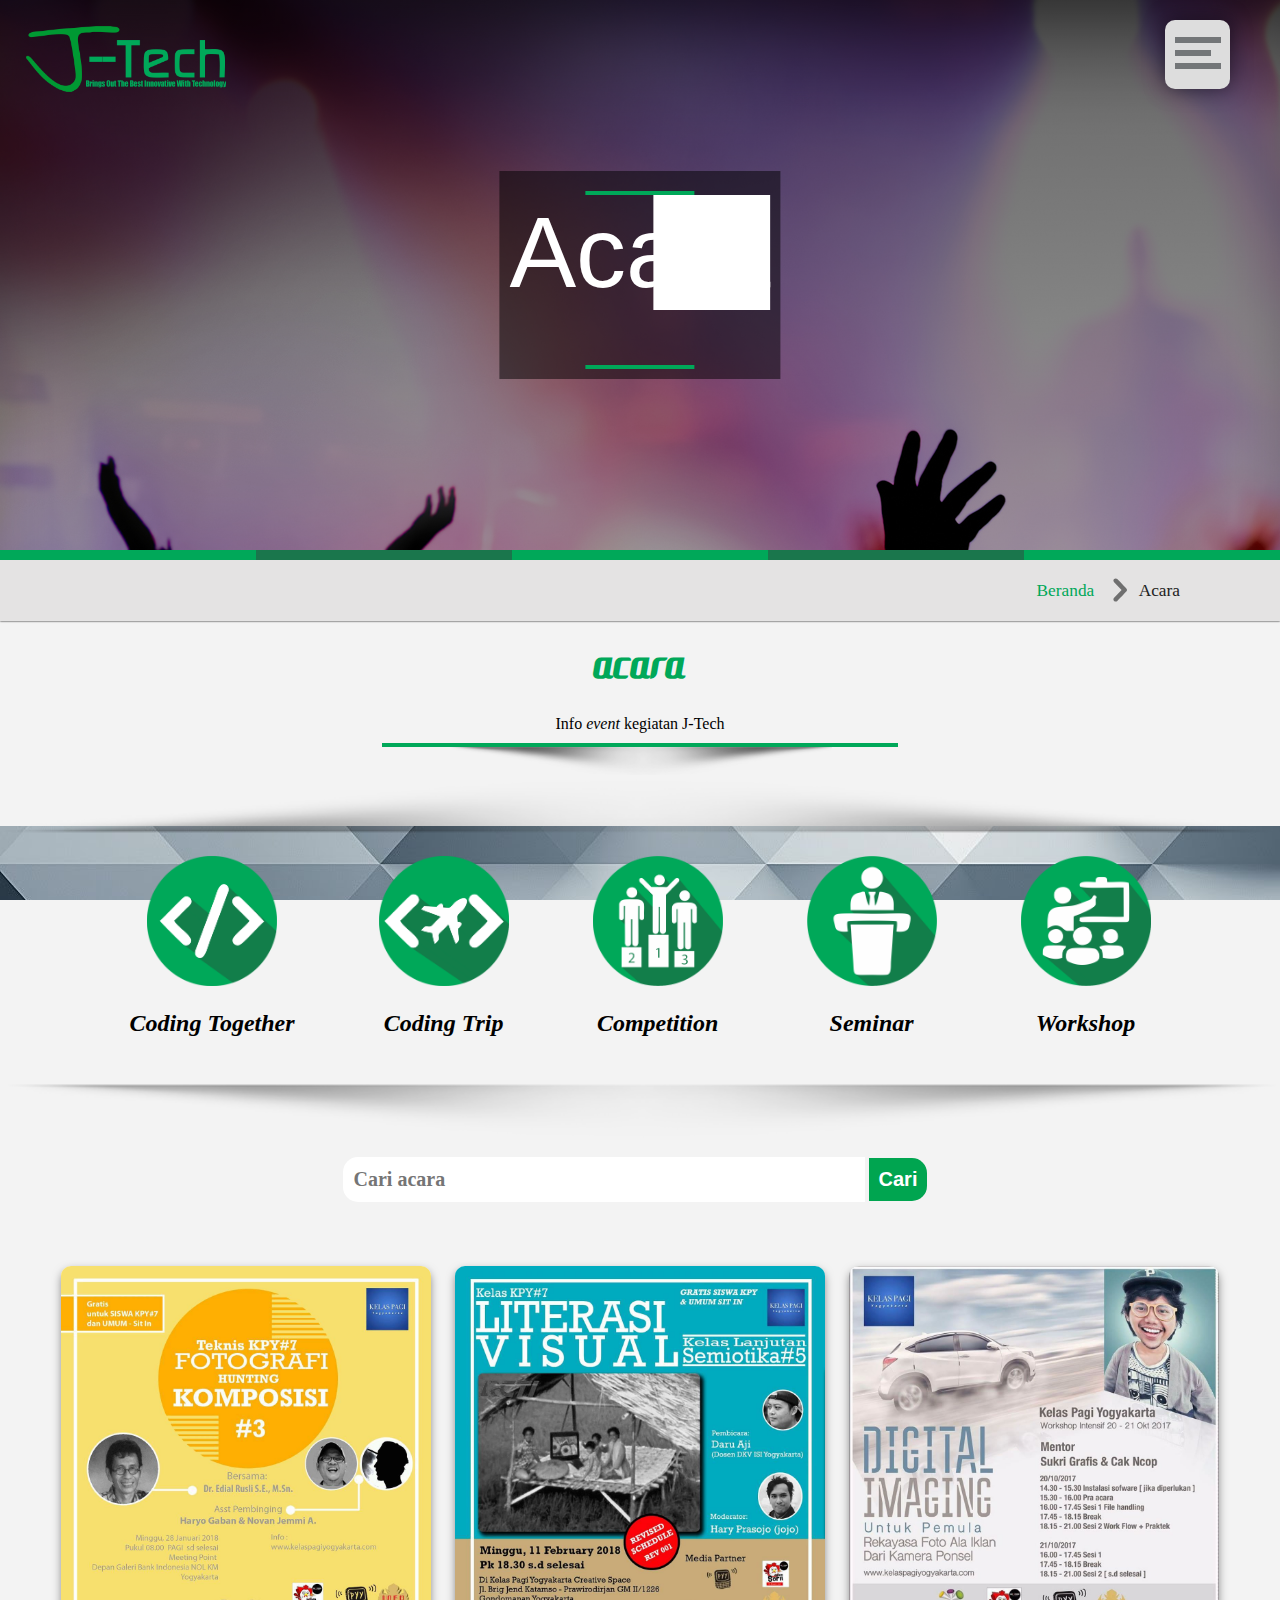
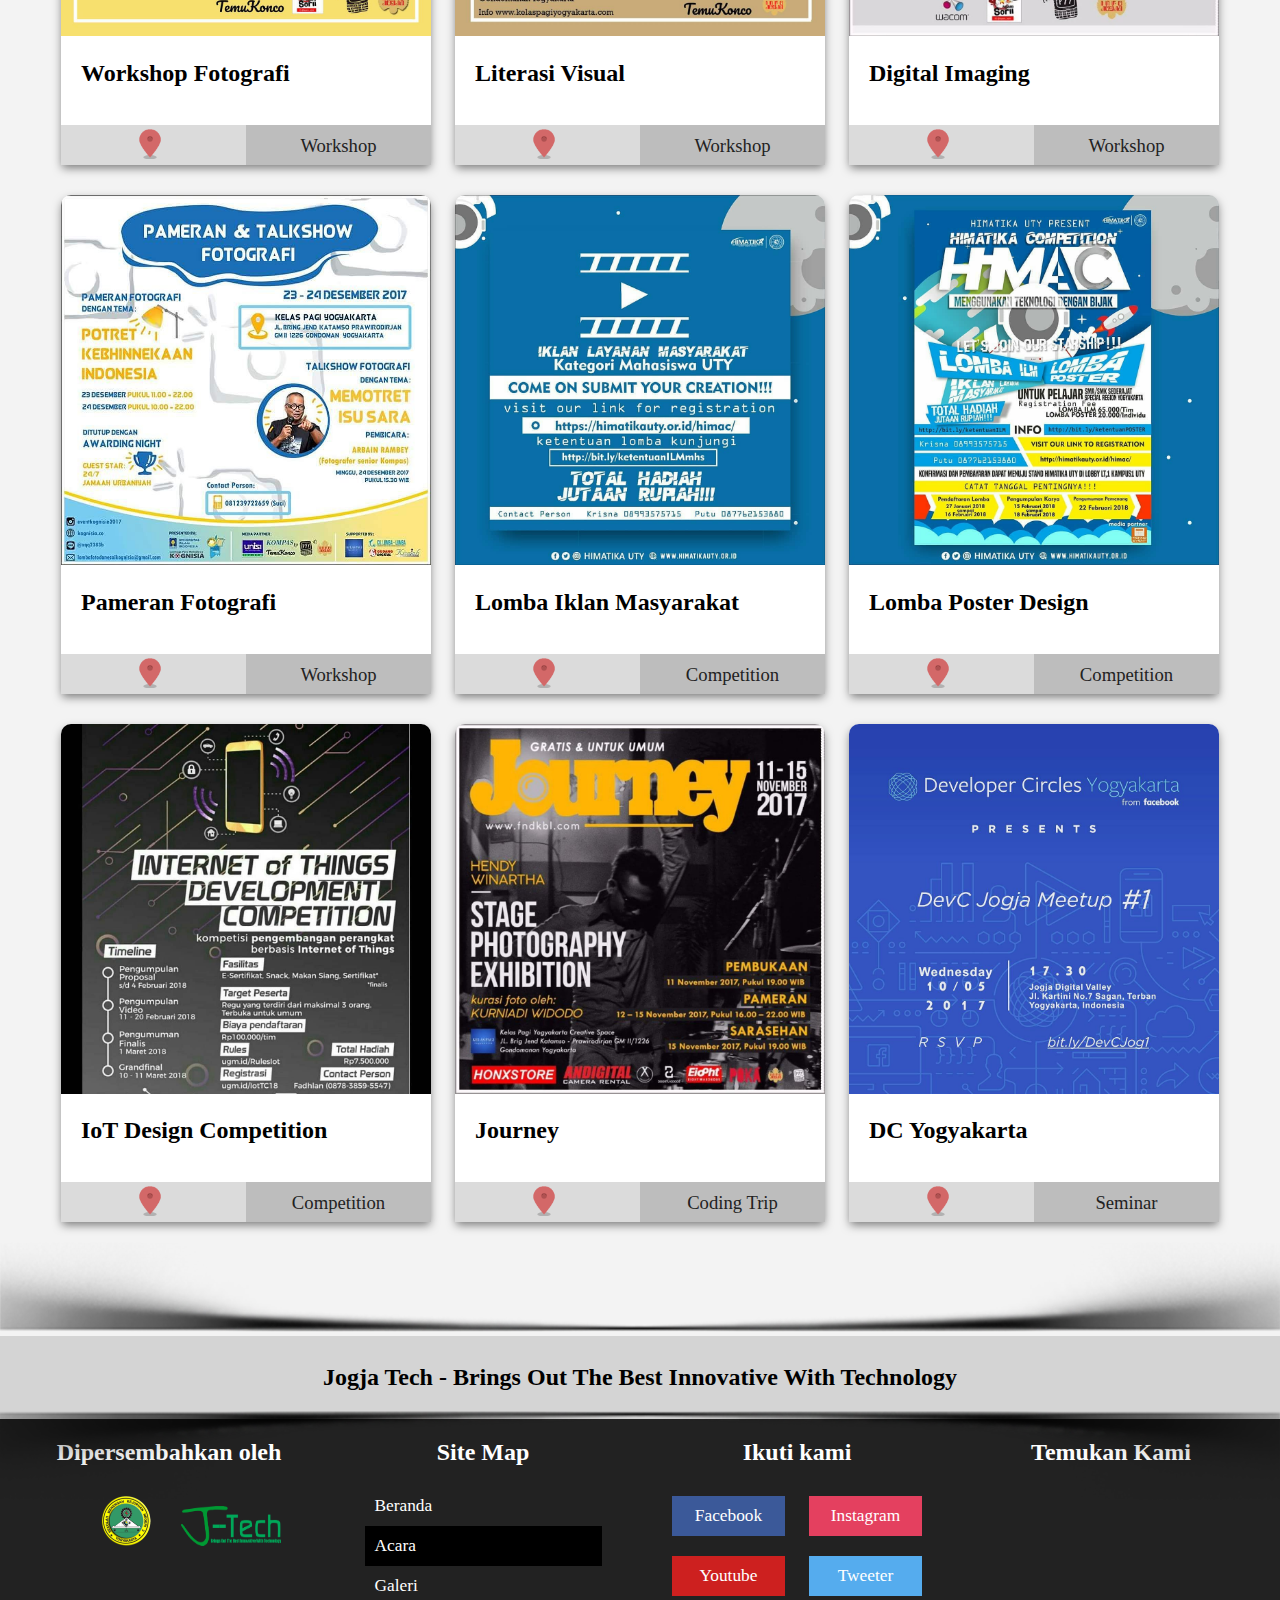
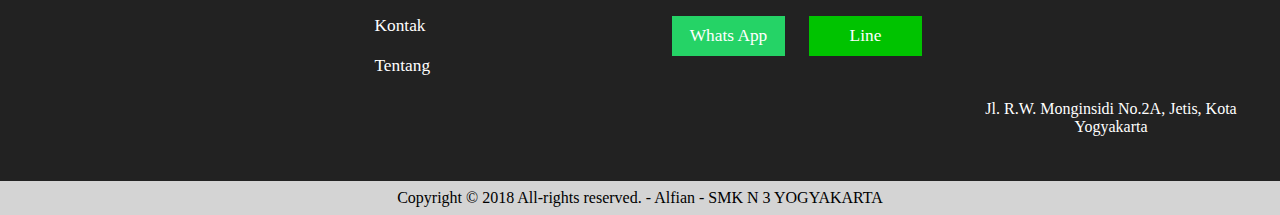
<file: acara.html>
<!DOCTYPE html>
<html>
<head>
	<title>JTech - Jogja Technology Comunity</title>
	<link rel="stylesheet" type="text/css" href="style.css">
	<link rel="stylesheet" type="text/css" href="responsive.css">
	<script type="text/javascript" src="jquery-3.3.1.min.js"></script>
	<link rel="icon" type="image/x-icon" href="img/j-icon.png">
	<meta name="viewport" content="width=device-width; initial-scale=1.0">
</head>
<body>





	<!--.................... BACKGROUND...........................-->
	<!--.................... BACKGROUND...........................-->

	<div class="layer">
		<div class="header-pict"  style="background: url(img/event.jpg)bottom;background-size:cover;background-attachment: fixed;">
		<div id="dark">
			<!--....................TOP HEADER...........................-->
			<!--....................TOP HEADER...........................-->


			<div class="top-header" style="background: none;">
				<div class="image-logo-1 f-left">
						<a href="index.html" title="Jogja Tech - Brings Out The Best Innovative With Technology"><img src="img/logo-1-kecil.png" width="200px"></a>
				</div>
				<div class="navigation3">
					<div class="btn-nav drp" style="position:fixed;">
						<div class="line1"></div>
						<div class="line2"></div>
						<div class="line3"></div>
					</div>
				</div>
				<div class="clear-both"></div>
			</div>


			<!--....................TOP HEADER...........................-->
			<!--....................TOP HEADER...........................-->
			<div id="header-caption">
					<center>
						<hr>
						<div class="ovhidden"><div class="color-layer1"></div><div class="capt-header-1" id="out">Acara</div></div><br>
					<div class="ovhidden2"><div class="color-layer2"></div><div class="capt-header-2" id="out2">Info <i>event</i> / acara J-Tech</div></div>
					<hr>
					</center>
			</div>
			<script type="text/javascript">
				$("#learn-more-head").click(function(){
					$path = $("#here-learn").offset().top;
					$("html").animate({scrollTop:$path},"slow");
				});

			</script>
			<script type="text/javascript">
				 $("html").ready(
				 	function slideOne(){
				 		$(".color-layer1").delay(100).animate({"width":"100%"},"200");
				 		$(".color-layer1").delay(30).animate({"width":"0px","left":"100%"},"slow");
				 		$(".capt-header-1").delay(100).animate({"left":"0%"},"fast");

				 		$(".color-layer2").delay(1000).animate({"width":"100%"},"slow");
				 		$(".color-layer2").delay(30).animate({"width":"0px","left":"100%"},"slow");
				 		$(".capt-header-2").delay(1200).animate({"left":"0%"},"fast");

				 		$("#more-header").delay(1400).animate({"left":"0px"},"fast");
				 });
				 
			</script>
		</div>
	</div>
	</div>
	
	<div class="garis-1"></div>
	<div class="garis-2"></div>
	<div class="garis-1"></div>
	<div class="garis-2"></div>
	<div class="garis-1"></div>

	<div class="clear-both"></div>




	<!--.................... BACKGROUND...........................-->
	<!--.................... BACKGROUND...........................-->
	<div class="location-web">
		<a href="index.html">Beranda</a>
		 <span class="next-bc"></span> 
		<font color="#222">Acara</font>
	</div>

		<!--....................NAVIGATION...........................-->
	<!--....................NAVIGATION...........................-->

	
	<div class="navigation">
		<div id="block" class="hiden">
			<center>
				<!--AVATAR-->
				<div class="avatar">
					<div class="back-avatar">
						<div class="img-avatar">
							<img src="img/avatar1.png" width="100px" height="100px">
						</div>
					</div>
				</div>
				<div class="name-user" id="diklik">
					Pengunjung
				</div>
				<div class="dark-bg-user" style="z-index: 3000;display: none;"></div>
					<div class="popup-user" style="display: none;z-index: 3200;">
					<div class="avatar" style="width: 280px;overflow: hidden;">
						<div class="back-avatar">
							<div class="img-avatar2">
								<center><img src="img/avatar1.png" width="130px" height="130px"></center>
							</div>
						</div>
					</div>
					<div class="name-user" id="diklik" style="padding: 15px;">
						Pengunjung
					</div>
					<div class="inline-block" style="text-align:center;width:50%;float: left;">
						<center><a href="masuk.html" style="text-align: center;height: 20px;background: #f4f4f4;padding-top: 10px;padding-bottom: 10px;padding-left: 0px;padding-right: 0px;">Masuk</a></center>
					</div>
					<div class="inline-block" style="text-align:center;width:50%;float: left;">
						<center><a href="masuk.html" style="text-align: center;height: 20px;background: #f4f4f4;padding-top: 10px;padding-bottom: 10px;padding-left: 0px;padding-right: 0px;">Daftar</a></center>
					</div>
					</div>	
				<script type="text/javascript">
					$("#diklik").click(function(){
						$(".popup-user").fadeIn();
						$(".dark-bg-user").show();
					});

					$(".dark-bg-user").click(function(){
						$(".popup-user").fadeOut();
						$(".dark-bg-user").fadeOut();
					});
				</script>
				<!---A-V-A-T-A-R-->
				<li><a href="index.html"><img src="img/beranda.png" width="30px" height="30px" style="position: relative;bottom:5px;float: left;padding-right: 30px;">Beranda</a></li>
				<li><a href="acara.html"  id="active"><img src="img/acara.png" width="30px" height="30px" style="position: relative;bottom:5px;float: left;padding-right: 30px;">Acara</a>	</li>
				<li><a href="galeri.html" ><img src="img/galeri.png" width="30px" height="30px" style="position: relative;bottom:5px;float: left;padding-right: 30px;">Galeri</a></li>
				<li><a href="kontak.html" ><img src="img/kontak.png" width="30px" height="30px" style="position: relative;bottom:5px;float: left;padding-right: 30px;">Kontak</a></li>
				<li><a href="tentang.html" ><img src="img/tentang.png" width="30px" height="30px" style="position: relative;bottom:5px;float: left;padding-right: 30px;">Tentang</a></li>
				<div class="close-btn">
					<a href="javascript:void(0)" style="background: none;border:none;" id="close"><img src="img/close.png" width="40px" height="40px"></a>
				</div>
			</center>
		</div>
		<script type="text/javascript" src="slide.js">
		</script>
	</div>
	<div class="dark-bg" style="display: none;">
		<script type="text/javascript">
			$(".dark-bg").click(function(){
				$('.navigation').animate({left: '-100%'},300);
				$(".drp").animate({right: '5%'},300);
				$(".dark-bg").css("display","none");
			});
		</script>
	</div>


	<!--....................NAVIGATION...........................-->
	<!--....................NAVIGATION...........................-->


	


<!--.................... INTI...........................-->
	<!--.................... INTI...........................-->
	<center>
			<h1>Acara</h1>
			Info <i>event</i> kegiatan J-Tech
			<hr>
			<img src="img/shadow-2.png" class="shadow-2" width="30%" >
		</center>
	<center>
	<div class="poster-event">
			
	<!--.................... BATAS...........................-->
	<!--.................... BATAS...........................-->
	
	<img src="img/shadow-4.png" width="100%" style="margin-bottom: -10px;-webkit-transform: rotate(180deg);">
	
	<div class="batas">
		<center>	
			<div class="box-1 inline-block box">
				<a href="#acaraevent"  id="link" class="link1 allBtn"><img src="img/logo/code.png" width="130px"><br>
				<h2><i>Coding Together</i></h2></a>
			</div>

			<div class="box-2 inline-block box">
				<a href="#acaraevent" id="link"  class="link2 allBtn"><img src="img/logo/code-trip.png" width="130px"><br>
				<h2><i>Coding Trip</i></h2></a>
			</div>

			<div class="box-3 inline-block box" id="link">
				<a href="#acaraevent"  class="link3 allBtn"><img src="img/logo/competition.png" width="130px"><br>
				<h2><i>Competition</i></h2></a>
			</div>

			<div class="box-4 inline-block box">
				<a href="#acaraevent" id="link"  class="link4 allBtn"><img src="img/logo/seminar.png" width="130px"><br>
				<h2><i>Seminar</i></h2></a>
			</div>

			<div class="box-5 inline-block box">
				<a href="#acaraevent"  id="link"  class="link5 allBtn"><img src="img/logo/workshop.png" width="130px"><br>
				<h2><i>Workshop</i></h2></a>
			</div>
		</center>
	</div>
	<script type="text/javascript">
			$("a[href='#acaraevent']").click(function(){
				$path = $("#here").offset().top;
				$("html").animate({scrollTop:$path},"slow");
			});
	</script>
	
	<img src="img/shadow-4.png" width="100%" style="margin-top: -3px;">
	<div id="here" class="here"></div>
			<div class="form-search">
				<form method="get">
					<input type="text" name="search" placeholder="Cari acara">
					<button style="font-size: 15pt;">Cari</button>
				</form>
			</div>
			
			<br><BR>
			
			<br>

	<!--.................... BATAS...........................-->
	<!--.................... BATAS...........................-->
			<div id="all" style="display: none;">
				<a href="javascript:void(0)" class="tombol-semua" id="showAll">Semua Kategori</a>
			</div>
			<div id="workshop" class="tabs workshop">
				<div class="kategori">Kategori : Workshop</div>
					
					<!--AAAAAAAAAAAAAAAAAAA POSTER AAAAAAAAAAAAAAAAAAA-->
					<!--AAAAAAAAAAAAAAAAAAA POSTER AAAAAAAAAAAAAAAAAAA-->
					<!--AAAAAAAAAAAAAAAAAAA POSTER AAAAAAAAAAAAAAAAAAA-->
					<div class="poster">
						
						<div><a href="img/event/1.jpg"><img src="img/event/1.jpg" width="230px" class="imgpstr"></a></div>
						<div class="paragraf">
						<h2>Workshop Fotografi</h2>

						
							
						</div>
						
							<br>
						<div class="bottom">
							<div style="position: relative;">
								<a href="javascript:void(0)" class="lokasi inline-block">
								<img src="img/lokasi.png" width="30px" style="position: absolute;top: 10%;left: 40%;">

								<div style="position: absolute;width: 360px;" class="sticky">
									Lokasi : Depan bank Indonesia 0Km
								</div>
							</a>
							</div>
							<div style="position: relative;">
								<a href="javascript:void(0)" class="tanggal inline-block">
								<center>Workshop</center>
								
							</a>
							</div>
							
							<div class="clear-both"></div>
						</div>
					</div>
					<!--vvvvvvvvvvvvvvvvvvvPOSTERvvvvvvvvvvvvvvvvvvv-->
					<!--vvvvvvvvvvvvvvvvvvvPOSTERvvvvvvvvvvvvvvvvvvv-->
					<!--vvvvvvvvvvvvvvvvvvvPOSTERvvvvvvvvvvvvvvvvvvv-->




					<!--AAAAAAAAAAAAAAAAAAA POSTER AAAAAAAAAAAAAAAAAAA-->
					<!--AAAAAAAAAAAAAAAAAAA POSTER AAAAAAAAAAAAAAAAAAA-->
					<!--AAAAAAAAAAAAAAAAAAA POSTER AAAAAAAAAAAAAAAAAAA-->
					<div class="poster">
						
						<div><a href="img/event/4.jpg"><img src="img/event/4.jpg" width="230px" class="imgpstr"></a></div>
						<div class="paragraf">
						<h2>Literasi Visual</h2>

						
							
						</div>
						
							<br>
						<div class="bottom">
							<div style="position: relative;">
								<a href="javascript:void(0)" class="lokasi inline-block">
								<img src="img/lokasi.png" width="30px" style="position: absolute;top: 10%;left: 40%;">

								<div style="position: absolute;width: 360px;" class="sticky">
									Lokasi : Kelas Pagi Yogyakarta
								</div>
							</a>
							</div>
							<div style="position: relative;">
								<a href="javascript:void(0)" class="tanggal inline-block">
								<center>Workshop</center>
								
							</a>
							</div>
							
							<div class="clear-both"></div>
						</div>
					</div>
					<!--vvvvvvvvvvvvvvvvvvvPOSTERvvvvvvvvvvvvvvvvvvv-->
					<!--vvvvvvvvvvvvvvvvvvvPOSTERvvvvvvvvvvvvvvvvvvv-->
					<!--vvvvvvvvvvvvvvvvvvvPOSTERvvvvvvvvvvvvvvvvvvv-->


					<!--AAAAAAAAAAAAAAAAAAA POSTER AAAAAAAAAAAAAAAAAAA-->
					<!--AAAAAAAAAAAAAAAAAAA POSTER AAAAAAAAAAAAAAAAAAA-->
					<!--AAAAAAAAAAAAAAAAAAA POSTER AAAAAAAAAAAAAAAAAAA-->
					<div class="poster">
						
						<div><a href="img/event/6.jpg"><img src="img/event/6.jpg" width="230px" class="imgpstr"></a></div>
						<div class="paragraf">
						<h2>Pameran Fotografi</h2>

						
							
						</div>
						
							<br>
						<div class="bottom">
							<div style="position: relative;">
								<a href="javascript:void(0)" class="lokasi inline-block">
								<img src="img/lokasi.png" width="30px" style="position: absolute;top: 10%;left: 40%;">

								<div style="position: absolute;width: 360px;" class="sticky">
									Lokasi : Kelas pagi Yogyakarta
								</div>
							</a>
							</div>
							<div style="position: relative;">
								<a href="javascript:void(0)" class="tanggal inline-block">
								<center>Workshop</center>
								
							</a>
							</div>
							
							<div class="clear-both"></div>
						</div>
					</div>
					<!--vvvvvvvvvvvvvvvvvvvPOSTERvvvvvvvvvvvvvvvvvvv-->
					<!--vvvvvvvvvvvvvvvvvvvPOSTERvvvvvvvvvvvvvvvvvvv-->
					<!--vvvvvvvvvvvvvvvvvvvPOSTERvvvvvvvvvvvvvvvvvvv-->
			</div>




			<div id="competition" class="tabs competition">
				<div class="kategori">Kategori : Lomba</div>


					<!--AAAAAAAAAAAAAAAAAAA POSTER AAAAAAAAAAAAAAAAAAA-->
					<!--AAAAAAAAAAAAAAAAAAA POSTER AAAAAAAAAAAAAAAAAAA-->
					<!--AAAAAAAAAAAAAAAAAAA POSTER AAAAAAAAAAAAAAAAAAA-->
					<div class="poster">
						
						<div><a href="img/event/10.jpg"><img src="img/event/10.jpg" width="230px" class="imgpstr"></a></div>
						<div class="paragraf">
						<h2>Lomba Iklan Masyarakat</h2>

						
							
						</div>
						
							<br>
						<div class="bottom">
							<div style="position: relative;">
								<a href="javascript:void(0)" class="lokasi inline-block">
								<img src="img/lokasi.png" width="30px" style="position: absolute;top: 10%;left: 40%;">

								<div style="position: absolute;width: 360px;" class="sticky">
									Lokasi : UTY
								</div>
							</a>
							</div>
							<div style="position: relative;">
								<a href="javascript:void(0)" class="tanggal inline-block">
								<center>Competition</center>
								
							</a>
							</div>
							
							<div class="clear-both"></div>
						</div>
					</div>
					<!--vvvvvvvvvvvvvvvvvvvPOSTERvvvvvvvvvvvvvvvvvvv-->
					<!--vvvvvvvvvvvvvvvvvvvPOSTERvvvvvvvvvvvvvvvvvvv-->
					<!--vvvvvvvvvvvvvvvvvvvPOSTERvvvvvvvvvvvvvvvvvvv-->



					<!--AAAAAAAAAAAAAAAAAAA POSTER AAAAAAAAAAAAAAAAAAA-->
					<!--AAAAAAAAAAAAAAAAAAA POSTER AAAAAAAAAAAAAAAAAAA-->
					<!--AAAAAAAAAAAAAAAAAAA POSTER AAAAAAAAAAAAAAAAAAA-->
					<div class="poster">
						
						<div><a href="img/event/3.jpg"><img src="img/event/3.jpg" width="230px" class="imgpstr"></a></div>
						<div class="paragraf">
						<h2>Lomba Poster Design</h2>

						
							
						</div>
						
							<br>
						<div class="bottom">
							<div style="position: relative;">
								<a href="javascript:void(0)" class="lokasi inline-block">
								<img src="img/lokasi.png" width="30px" style="position: absolute;top: 10%;left: 40%;">

								<div style="position: absolute;width: 360px;" class="sticky">
									Lokasi : UTY
								</div>
							</a>
							</div>
							<div style="position: relative;">
								<a href="javascript:void(0)" class="tanggal inline-block">
								<center>Competition</center>
								
							</a>
							</div>
							
							<div class="clear-both"></div>
						</div>
					</div>
					<!--vvvvvvvvvvvvvvvvvvvPOSTERvvvvvvvvvvvvvvvvvvv-->
					<!--vvvvvvvvvvvvvvvvvvvPOSTERvvvvvvvvvvvvvvvvvvv-->
					<!--vvvvvvvvvvvvvvvvvvvPOSTERvvvvvvvvvvvvvvvvvvv-->
					



					<!--AAAAAAAAAAAAAAAAAAA POSTER AAAAAAAAAAAAAAAAAAA-->
					<!--AAAAAAAAAAAAAAAAAAA POSTER AAAAAAAAAAAAAAAAAAA-->
					<!--AAAAAAAAAAAAAAAAAAA POSTER AAAAAAAAAAAAAAAAAAA-->
					<div class="poster">
						
						<div><a href="img/event/5.jpg"><img src="img/event/5.jpg" width="230px" class="imgpstr"></a></div>
						<div class="paragraf">
						<h2>IoT Design Competition</h2>

						
							
						</div>
						
							<br>
						<div class="bottom">
							<div style="position: relative;">
								<a href="javascript:void(0)" class="lokasi inline-block">
								<img src="img/lokasi.png" width="30px" style="position: absolute;top: 10%;left: 40%;">

								<div style="position: absolute;width: 360px;" class="sticky">
									Lokasi : Universitas Gajah Mada
								</div>
							</a>
							</div>
							<div style="position: relative;">
								<a href="javascript:void(0)" class="tanggal inline-block">
								<center>Competition</center>
								
							</a>
							</div>
							
							<div class="clear-both"></div>
						</div>
					</div>
					<!--vvvvvvvvvvvvvvvvvvvPOSTERvvvvvvvvvvvvvvvvvvv-->
					<!--vvvvvvvvvvvvvvvvvvvPOSTERvvvvvvvvvvvvvvvvvvv-->
					<!--vvvvvvvvvvvvvvvvvvvPOSTERvvvvvvvvvvvvvvvvvvv-->
			</div>


			
			<div id="codeTrip" class="tabs codeTrip">
				<div class="kategori">Kategori : Code Trip</div>
					<!--AAAAAAAAAAAAAAAAAAA POSTER AAAAAAAAAAAAAAAAAAA-->
					<!--AAAAAAAAAAAAAAAAAAA POSTER AAAAAAAAAAAAAAAAAAA-->
					<!--AAAAAAAAAAAAAAAAAAA POSTER AAAAAAAAAAAAAAAAAAA-->
					<div class="poster">
						
						<div><a href="img/event/8.jpg"><img src="img/event/8.jpg" width="230px" class="imgpstr"></a></div>
						<div class="paragraf">
						<h2>Journey</h2>

						
							
						</div>
						
							<br>
						<div class="bottom">
							<div style="position: relative;">
								<a href="javascript:void(0)" class="lokasi inline-block">
								<img src="img/lokasi.png" width="30px" style="position: absolute;top: 10%;left: 40%;">

								<div style="position: absolute;width: 360px;" class="sticky">
									Lokasi : Depan bank Indonesia 0Km
								</div>
							</a>
							</div>
							<div style="position: relative;">
								<a href="javascript:void(0)" class="tanggal inline-block">
								<center>Coding Trip</center>
								
							</a>
							</div>
							
							<div class="clear-both"></div>
						</div>
					</div>
					<!--vvvvvvvvvvvvvvvvvvvPOSTERvvvvvvvvvvvvvvvvvvv-->
					<!--vvvvvvvvvvvvvvvvvvvPOSTERvvvvvvvvvvvvvvvvvvv-->
					<!--vvvvvvvvvvvvvvvvvvvPOSTERvvvvvvvvvvvvvvvvvvv-->
			</div>
			<div id="seminar" class="tabs seminar">
				<div class="kategori">Kategori : Seminar</div>
					<!--AAAAAAAAAAAAAAAAAAA POSTER AAAAAAAAAAAAAAAAAAA-->
					<!--AAAAAAAAAAAAAAAAAAA POSTER AAAAAAAAAAAAAAAAAAA-->
					<!--AAAAAAAAAAAAAAAAAAA POSTER AAAAAAAAAAAAAAAAAAA-->
					<div class="poster">
						
						<div><a href="img/event/9.jpg"><img src="img/event/9.jpg" width="230px" class="imgpstr"></a></div>
						<div class="paragraf">
						<h2>DC Yogyakarta</h2>

						
							
						</div>
						
							<br>
						<div class="bottom">
							<div style="position: relative;">
								<a href="javascript:void(0)" class="lokasi inline-block">
								<img src="img/lokasi.png" width="30px" style="position: absolute;top: 10%;left: 40%;">

								<div style="position: absolute;width: 360px;" class="sticky">
									Lokasi : Jogja Digital Valley
								</div>
							</a>
							</div>
							<div style="position: relative;">
								<a href="javascript:void(0)" class="tanggal inline-block">
								<center>Seminar</center>
								
							</a>
							</div>
							
							<div class="clear-both"></div>
						</div>
					</div>
					<!--vvvvvvvvvvvvvvvvvvvPOSTERvvvvvvvvvvvvvvvvvvv-->
					<!--vvvvvvvvvvvvvvvvvvvPOSTERvvvvvvvvvvvvvvvvvvv-->
					<!--vvvvvvvvvvvvvvvvvvvPOSTERvvvvvvvvvvvvvvvvvvv-->
			</div>
			<div id="code" class="tabs code">
				<div  style="padding: 100px;"><font size="20pt" color="grey"><b>Segera hadir</b></font></div>
			</div>
			
	</div>
</center>









<div class="all-poster">
			<center>
					<!--AAAAAAAAAAAAAAAAAAA POSTER AAAAAAAAAAAAAAAAAAA-->
					<!--AAAAAAAAAAAAAAAAAAA POSTER AAAAAAAAAAAAAAAAAAA-->
					<!--AAAAAAAAAAAAAAAAAAA POSTER AAAAAAAAAAAAAAAAAAA-->
					<div class="poster">
						
						<div><a href="img/event/1.jpg"><img src="img/event/1.jpg" width="230px" class="imgpstr"></a></div>
						<div class="paragraf">
						<h2>Workshop Fotografi</h2>

						
							
						</div>
						
							<br>
						<div class="bottom">
							<div style="position: relative;">
								<a href="javascript:void(0)" class="lokasi inline-block">
								<img src="img/lokasi.png" width="30px" style="position: absolute;top: 10%;left: 40%;">

								<div style="position: absolute;width: 360px;" class="sticky">
									Lokasi : Depan bank Indonesia 0Km
								</div>
							</a>
							</div>
							<div style="position: relative;">
								<a href="javascript:void(0)" class="tanggal inline-block">
								<center>Workshop</center>
								
							</a>
							</div>
							
							<div class="clear-both"></div>
						</div>
					</div>
					<!--vvvvvvvvvvvvvvvvvvvPOSTERvvvvvvvvvvvvvvvvvvv-->
					<!--vvvvvvvvvvvvvvvvvvvPOSTERvvvvvvvvvvvvvvvvvvv-->
					<!--vvvvvvvvvvvvvvvvvvvPOSTERvvvvvvvvvvvvvvvvvvv-->




					<!--AAAAAAAAAAAAAAAAAAA POSTER AAAAAAAAAAAAAAAAAAA-->
					<!--AAAAAAAAAAAAAAAAAAA POSTER AAAAAAAAAAAAAAAAAAA-->
					<!--AAAAAAAAAAAAAAAAAAA POSTER AAAAAAAAAAAAAAAAAAA-->
					<div class="poster">
						
						<div><a href="img/event/4.jpg"><img src="img/event/4.jpg" width="230px" class="imgpstr"></a></div>
						<div class="paragraf">
						<h2>Literasi Visual</h2>

						
							
						</div>
						
							<br>
						<div class="bottom">
							<div style="position: relative;">
								<a href="javascript:void(0)" class="lokasi inline-block">
								<img src="img/lokasi.png" width="30px" style="position: absolute;top: 10%;left: 40%;">

								<div style="position: absolute;width: 360px;" class="sticky">
									Lokasi : Kelas Pagi Yogyakarta
								</div>
							</a>
							</div>
							<div style="position: relative;">
								<a href="javascript:void(0)" class="tanggal inline-block">
								<center>Workshop</center>
								
							</a>
							</div>
							
							<div class="clear-both"></div>
						</div>
					</div>
					<!--vvvvvvvvvvvvvvvvvvvPOSTERvvvvvvvvvvvvvvvvvvv-->
					<!--vvvvvvvvvvvvvvvvvvvPOSTERvvvvvvvvvvvvvvvvvvv-->
					<!--vvvvvvvvvvvvvvvvvvvPOSTERvvvvvvvvvvvvvvvvvvv-->


					<!--AAAAAAAAAAAAAAAAAAA POSTER AAAAAAAAAAAAAAAAAAA-->
					<!--AAAAAAAAAAAAAAAAAAA POSTER AAAAAAAAAAAAAAAAAAA-->
					<!--AAAAAAAAAAAAAAAAAAA POSTER AAAAAAAAAAAAAAAAAAA-->
					<div class="poster">
						
						<div><a href="img/event/7.jpg"><img src="img/event/7.jpg" width="230px" class="imgpstr"></a></div>
						<div class="paragraf">
						<h2>Digital Imaging</h2>

						
							
						</div>
						
							<br>
						<div class="bottom">
							<div style="position: relative;">
								<a href="javascript:void(0)" class="lokasi inline-block">
								<img src="img/lokasi.png" width="30px" style="position: absolute;top: 10%;left: 40%;">

								<div style="position: absolute;width: 360px;" class="sticky">
									Lokasi : Kelas pagi Yogyakarta
								</div>
							</a>
							</div>
							<div style="position: relative;">
								<a href="javascript:void(0)" class="tanggal inline-block">
								<center>Workshop</center>
								
							</a>
							</div>
							
							<div class="clear-both"></div>
						</div>
					</div>
					<!--vvvvvvvvvvvvvvvvvvvPOSTERvvvvvvvvvvvvvvvvvvv-->
					<!--vvvvvvvvvvvvvvvvvvvPOSTERvvvvvvvvvvvvvvvvvvv-->
					<!--vvvvvvvvvvvvvvvvvvvPOSTERvvvvvvvvvvvvvvvvvvv-->


					<!--AAAAAAAAAAAAAAAAAAA POSTER AAAAAAAAAAAAAAAAAAA-->
					<!--AAAAAAAAAAAAAAAAAAA POSTER AAAAAAAAAAAAAAAAAAA-->
					<!--AAAAAAAAAAAAAAAAAAA POSTER AAAAAAAAAAAAAAAAAAA-->
					<div class="poster">
						
						<div><a href="img/event/6.jpg"><img src="img/event/6.jpg" width="230px" class="imgpstr"></a></div>
						<div class="paragraf">
						<h2>Pameran Fotografi</h2>

						
							
						</div>
						
							<br>
						<div class="bottom">
							<div style="position: relative;">
								<a href="javascript:void(0)" class="lokasi inline-block">
								<img src="img/lokasi.png" width="30px" style="position: absolute;top: 10%;left: 40%;">

								<div style="position: absolute;width: 360px;" class="sticky">
									Lokasi : Kelas pagi Yogyakarta
								</div>
							</a>
							</div>
							<div style="position: relative;">
								<a href="javascript:void(0)" class="tanggal inline-block">
								<center>Workshop</center>
								
							</a>
							</div>
							
							<div class="clear-both"></div>
						</div>
					</div>
					<!--vvvvvvvvvvvvvvvvvvvPOSTERvvvvvvvvvvvvvvvvvvv-->
					<!--vvvvvvvvvvvvvvvvvvvPOSTERvvvvvvvvvvvvvvvvvvv-->
					<!--vvvvvvvvvvvvvvvvvvvPOSTERvvvvvvvvvvvvvvvvvvv-->





					<!--AAAAAAAAAAAAAAAAAAA POSTER AAAAAAAAAAAAAAAAAAA-->
					<!--AAAAAAAAAAAAAAAAAAA POSTER AAAAAAAAAAAAAAAAAAA-->
					<!--AAAAAAAAAAAAAAAAAAA POSTER AAAAAAAAAAAAAAAAAAA-->
					<div class="poster">
						
						<div><a href="img/event/10.jpg"><img src="img/event/10.jpg" width="230px" class="imgpstr"></a></div>
						<div class="paragraf">
						<h2>Lomba Iklan Masyarakat</h2>

						
							
						</div>
						
							<br>
						<div class="bottom">
							<div style="position: relative;">
								<a href="javascript:void(0)" class="lokasi inline-block">
								<img src="img/lokasi.png" width="30px" style="position: absolute;top: 10%;left: 40%;">

								<div style="position: absolute;width: 360px;" class="sticky">
									Lokasi : UTY
								</div>
							</a>
							</div>
							<div style="position: relative;">
								<a href="javascript:void(0)" class="tanggal inline-block">
								<center>Competition</center>
								
							</a>
							</div>
							
							<div class="clear-both"></div>
						</div>
					</div>
					<!--vvvvvvvvvvvvvvvvvvvPOSTERvvvvvvvvvvvvvvvvvvv-->
					<!--vvvvvvvvvvvvvvvvvvvPOSTERvvvvvvvvvvvvvvvvvvv-->
					<!--vvvvvvvvvvvvvvvvvvvPOSTERvvvvvvvvvvvvvvvvvvv-->



					<!--AAAAAAAAAAAAAAAAAAA POSTER AAAAAAAAAAAAAAAAAAA-->
					<!--AAAAAAAAAAAAAAAAAAA POSTER AAAAAAAAAAAAAAAAAAA-->
					<!--AAAAAAAAAAAAAAAAAAA POSTER AAAAAAAAAAAAAAAAAAA-->
					<div class="poster">
						
						<div><a href="img/event/3.jpg"><img src="img/event/3.jpg" width="230px" class="imgpstr"></a></div>
						<div class="paragraf">
						<h2>Lomba Poster Design</h2>

						
							
						</div>
						
							<br>
						<div class="bottom">
							<div style="position: relative;">
								<a href="javascript:void(0)" class="lokasi inline-block">
								<img src="img/lokasi.png" width="30px" style="position: absolute;top: 10%;left: 40%;">

								<div style="position: absolute;width: 360px;" class="sticky">
									Lokasi : UTY
								</div>
							</a>
							</div>
							<div style="position: relative;">
								<a href="javascript:void(0)" class="tanggal inline-block">
								<center>Competition</center>
								
							</a>
							</div>
							
							<div class="clear-both"></div>
						</div>
					</div>
					<!--vvvvvvvvvvvvvvvvvvvPOSTERvvvvvvvvvvvvvvvvvvv-->
					<!--vvvvvvvvvvvvvvvvvvvPOSTERvvvvvvvvvvvvvvvvvvv-->
					<!--vvvvvvvvvvvvvvvvvvvPOSTERvvvvvvvvvvvvvvvvvvv-->
					



					<!--AAAAAAAAAAAAAAAAAAA POSTER AAAAAAAAAAAAAAAAAAA-->
					<!--AAAAAAAAAAAAAAAAAAA POSTER AAAAAAAAAAAAAAAAAAA-->
					<!--AAAAAAAAAAAAAAAAAAA POSTER AAAAAAAAAAAAAAAAAAA-->
					<div class="poster">
						
						<div><a href="img/event/5.jpg"><img src="img/event/5.jpg" width="230px" class="imgpstr"></a></div>
						<div class="paragraf">
						<h2>IoT Design Competition</h2>

						
							
						</div>
						
							<br>
						<div class="bottom">
							<div style="position: relative;">
								<a href="javascript:void(0)" class="lokasi inline-block">
								<img src="img/lokasi.png" width="30px" style="position: absolute;top: 10%;left: 40%;">

								<div style="position: absolute;width: 360px;" class="sticky">
									Lokasi : Universitas Gajah Mada
								</div>
							</a>
							</div>
							<div style="position: relative;">
								<a href="javascript:void(0)" class="tanggal inline-block">
								<center>Competition</center>
								
							</a>
							</div>
							
							<div class="clear-both"></div>
						</div>
					</div>
					<!--vvvvvvvvvvvvvvvvvvvPOSTERvvvvvvvvvvvvvvvvvvv-->
					<!--vvvvvvvvvvvvvvvvvvvPOSTERvvvvvvvvvvvvvvvvvvv-->
					<!--vvvvvvvvvvvvvvvvvvvPOSTERvvvvvvvvvvvvvvvvvvv-->



					<!--AAAAAAAAAAAAAAAAAAA POSTER AAAAAAAAAAAAAAAAAAA-->
					<!--AAAAAAAAAAAAAAAAAAA POSTER AAAAAAAAAAAAAAAAAAA-->
					<!--AAAAAAAAAAAAAAAAAAA POSTER AAAAAAAAAAAAAAAAAAA-->
					<div class="poster">
						
						<div><a href="img/event/8.jpg"><img src="img/event/8.jpg" width="230px" class="imgpstr"></a></div>
						<div class="paragraf">
						<h2>Journey</h2>

						
							
						</div>
						
							<br>
						<div class="bottom">
							<div style="position: relative;">
								<a href="javascript:void(0)" class="lokasi inline-block">
								<img src="img/lokasi.png" width="30px" style="position: absolute;top: 10%;left: 40%;">

								<div style="position: absolute;width: 360px;" class="sticky">
									Lokasi : Depan bank Indonesia 0Km
								</div>
							</a>
							</div>
							<div style="position: relative;">
								<a href="javascript:void(0)" class="tanggal inline-block">
								<center>Coding Trip</center>
								
							</a>
							</div>
							
							<div class="clear-both"></div>
						</div>
					</div>
					<!--vvvvvvvvvvvvvvvvvvvPOSTERvvvvvvvvvvvvvvvvvvv-->
					<!--vvvvvvvvvvvvvvvvvvvPOSTERvvvvvvvvvvvvvvvvvvv-->
					<!--vvvvvvvvvvvvvvvvvvvPOSTERvvvvvvvvvvvvvvvvvvv-->



					<!--AAAAAAAAAAAAAAAAAAA POSTER AAAAAAAAAAAAAAAAAAA-->
					<!--AAAAAAAAAAAAAAAAAAA POSTER AAAAAAAAAAAAAAAAAAA-->
					<!--AAAAAAAAAAAAAAAAAAA POSTER AAAAAAAAAAAAAAAAAAA-->
					<div class="poster">
						
						<div><a href="img/event/9.jpg"><img src="img/event/9.jpg" width="230px" class="imgpstr"></a></div>
						<div class="paragraf">
						<h2>DC Yogyakarta</h2>

						
							
						</div>
						
							<br>
						<div class="bottom">
							<div style="position: relative;">
								<a href="javascript:void(0)" class="lokasi inline-block">
								<img src="img/lokasi.png" width="30px" style="position: absolute;top: 10%;left: 40%;">

								<div style="position: absolute;width: 360px;" class="sticky">
									Lokasi : Depan bank Indonesia 0Km
								</div>
							</a>
							</div>
							<div style="position: relative;">
								<a href="javascript:void(0)" class="tanggal inline-block">
								<center>Seminar</center>
								
							</a>
							</div>
							
							<div class="clear-both"></div>
						</div>
					</div>
					<!--vvvvvvvvvvvvvvvvvvvPOSTERvvvvvvvvvvvvvvvvvvv-->
					<!--vvvvvvvvvvvvvvvvvvvPOSTERvvvvvvvvvvvvvvvvvvv-->
					<!--vvvvvvvvvvvvvvvvvvvPOSTERvvvvvvvvvvvvvvvvvvv-->
</div>
	<script>
		$(".link1").click(function(){
			$(".code").fadeIn();
			$(".codeTrip").fadeOut();
			$(".competition").fadeOut();
			$(".seminar").fadeOut();
			$(".workshop").fadeOut();
			$(".all-poster").fadeOut();
			
		});
		$(".link2").click(function(){
			$(".code").fadeOut();
			$(".codeTrip").fadeIn();
			$(".competition").fadeOut();
			$(".seminar").fadeOut();
			$(".workshop").fadeOut();
			$(".all-poster").fadeOut();
			
		});
		$(".link3").click(function(){
			$(".code").fadeOut();
			$(".codeTrip").fadeOut();
			$(".competition").fadeIn();
			$(".seminar").fadeOut();
			$(".workshop").fadeOut();
			$(".all-poster").fadeOut();
			
		});
		$(".link4").click(function(){
			$(".code").fadeOut();
			$(".codeTrip").fadeOut();
			$(".competition").fadeOut();
			$(".seminar").fadeIn();
			$(".workshop").fadeOut();
			$(".all-poster").fadeOut();
			
		});
		$(".link5").click(function(){
			$(".code").fadeOut();
			$(".codeTrip").fadeOut();
			$(".competition").fadeOut();
			$(".seminar").fadeOut();
			$(".workshop").fadeIn();
			$(".all-poster").fadeOut();
			
		});
		$(".allBtn").click(function(){
			$("#all").fadeIn();
		});
		$("#showAll").click(function(){
			$(".all-poster").fadeIn();
			$(".code").fadeOut();
			$(".codeTrip").fadeOut();
			$(".competition").fadeOut();
			$(".seminar").fadeOut();
			$(".workshop").fadeOut();
			$("#all").fadeOut();
		});
	</script>


	<!--.................... INTI...........................-->
	<!--.................... INTI...........................-->










	<!--....................FOOTER...........................-->
	<!--....................FOOTER...........................-->


	<img src="img/shadow-3.png" width="100%" style="-webkit-transform: rotate(180deg);">
	<div class="footer">
		<div class="batas-footer">
			<center>
				<h2>Jogja Tech - Brings Out The Best Innovative With Technology</h2>
			</center>
			<img src="img/shadow-3.png" width="100%" style="position: absolute;left: 0;">	
		</div>
		<div style="background: #222;">
			<center>
			<div class="footer-box inline-block logo">
				<h2>Dipersembahkan oleh</h2>
				<div><img src="img/smk3yk.png" width="50px" height="50px"></div>
				<div><img src="img/logo-1-kecil.png" width="100px" height="40px"></div>
			</div>
			<div class="footer-box inline-block">
				<h2>Site Map</h2>
					<div class="navigation2">
						<a href="index.html" >Beranda</a>
						<a href="acara.html" id="active2">Acara</a>	
						<a href="galeri.html">Galeri</a>
						<a href="kontak.html">Kontak</a>
						<a href="tentang.html">Tentang</a>
						<div class="clear-both"></div>
					</div>	
			</div>
			<div class="footer-box inline-block">
				<h2>Ikuti kami</h2>
					<div class="navigation2">
						<a href="#" style="background: #3b5999; width: 30%;text-align:center;margin:10px;display: inline-block;">Facebook</a>
						<a href="#" style="background: #e4405f; width: 30%;text-align:center;margin:10px;display: inline-block;">Instagram</a>	
						<a href="#" style="background: #cd201f; width: 30%;text-align:center;margin:10px;display: inline-block;">Youtube</a>
						<a href="#" style="background: #55acee; width: 30%;text-align:center;margin:10px;display: inline-block;">Tweeter</a>
						<a href="#" style="background: #25D366; width: 30%;text-align:center;margin:10px;display: inline-block;">Whats App</a>
						<a href="#" style="background: #00c300; width: 30%;text-align:center;margin:10px;display: inline-block;">Line</a>
						<div class="clear-both"></div>
					</div>	
				</div>
				<div class="footer-box inline-block">
				<h2>Temukan Kami</h2>
				<iframe src="https://www.google.com/maps/embed?pb=!1m18!1m12!1m3!1d3953.1152418093893!2d110.36383881422094!3d-7.77760367931727!2m3!1f0!2f0!3f0!3m2!1i1024!2i768!4f13.1!3m3!1m2!1s0x2e7a58378e231e21%3A0x34bffdcc5d618a71!2sSMK+Negeri+3+Yogyakarta!5e0!3m2!1sid!2sid!4v1518233891601" width="80%" height="200" frameborder="0" style="border:0" allowfullscreen></iframe>
				<div style="padding: 10px;">
					Jl. R.W. Monginsidi No.2A, Jetis, Kota Yogyakarta
				</div>
			</div>
			<div class="clear-both"></div>
			<div class="batas-footer">
				
					Copyright &copy; 2018 All-rights reserved. - Alfian - SMK N 3 YOGYAKARTA
				</center>	
			</div>
		</div>
	</div>



	<!--....................FOOTER...........................-->
	<!--....................FOOTER...........................-->
</body>
</html>
</file>
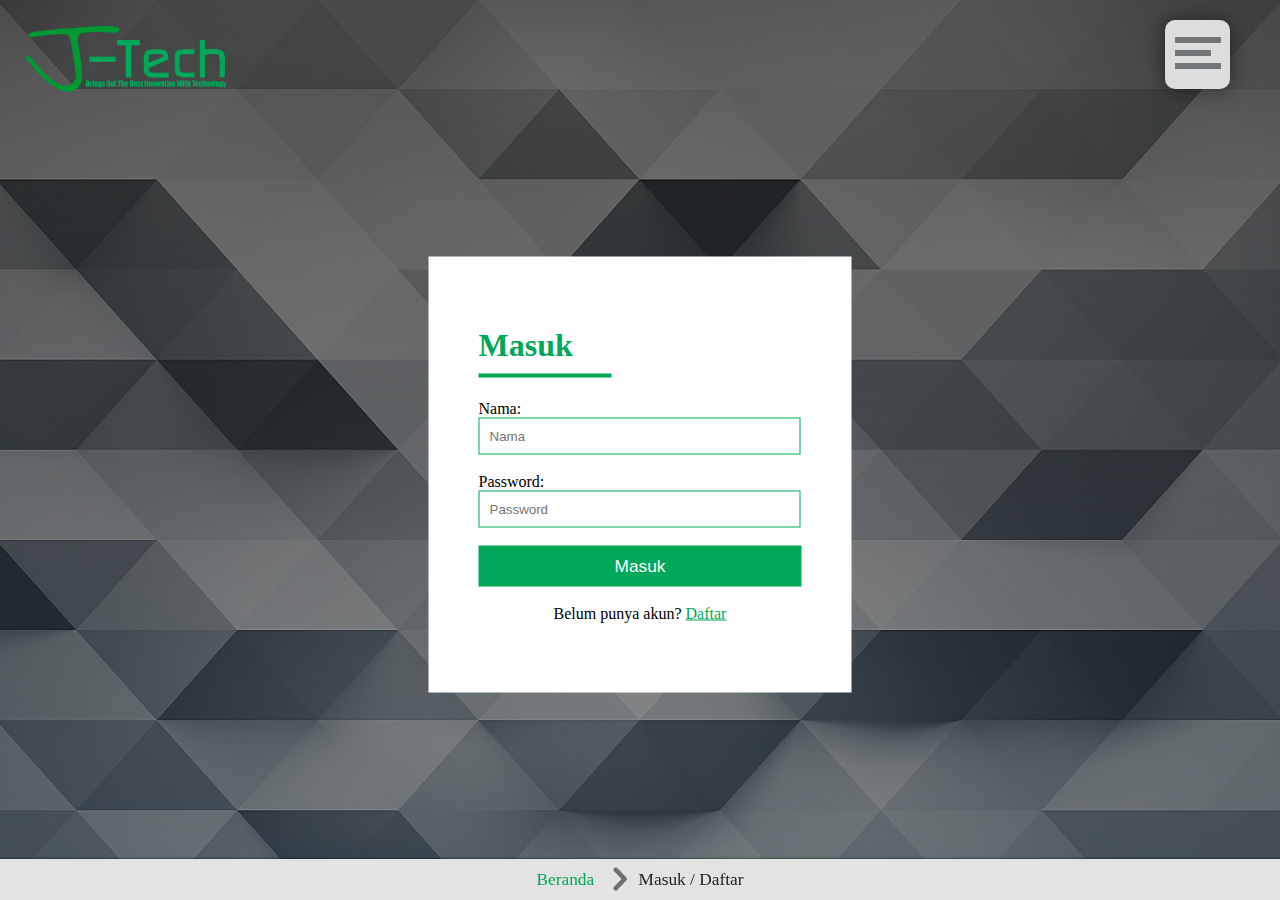
<file: masuk.html>
<!DOCTYPE html>
<html>
<head>
	<title>JTech - Jogja Technology Comunity</title>
	<link rel="stylesheet" type="text/css" href="style.css">
	<link rel="stylesheet" type="text/css" href="responsive.css">
	<script type="text/javascript" src="jquery-3.3.1.min.js"></script>
	<link rel="icon" type="image/x-icon" href="img/j-icon.png">
	<meta name="viewport" content="width=device-width; initial-scale=1.0">
</head>
<body>





	<!--.................... BACKGROUND...........................-->
	<!--.................... BACKGROUND...........................-->

	<div class="layer" style="overflow: hidden;">
		<div class="header-pict"  style="background: url(img/back5.jpg)bottom;background-size:cover;background-attachment: fixed;height: 100vh;padding: 0;margin: 0;">
		<div id="dark">
			<!--....................TOP HEADER...........................-->
			<!--....................TOP HEADER...........................-->


			<div class="top-header" style="background: none;">
				<div class="image-logo-1 f-left">
						<a href="index.html" title="Jogja Tech - Brings Out The Best Innovative With Technology"><img src="img/logo-1-kecil.png" width="200px"></a>
				</div>
				<div class="navigation3">
					<div class="btn-nav drp" style="position:fixed;">
						<div class="line1"></div>
						<div class="line2"></div>
						<div class="line3"></div>
					</div>
				</div>
				<div class="clear-both"></div>
			</div>
			<div id="login-from">
				<br><BR><BR><br><BR><BR>
				<div class="back-fix" style="transition: all 0.5s;">
					<div class="back-login inline-block">
					<div class="masuk">
						<font size="6px" color="#00A859"><b>Masuk</b></font><br>
						<div><hr style="float: left;"></div>
						<br><br>
						<div class="inputlogin">
							Nama:<br>
							<input type="text" name="" placeholder="Nama">
						</div>
						<br>
						<div class="inputlogin">
							Password:<br>
							<input type="password" name="" placeholder="Password">
						</div>

						<br>
						<div class="submit-login">
							<input type="submit" name="" value="Masuk">
						</div>
						<br>
						<div class="daftarbtn">
							<center>
								Belum punya akun? <a href="javascript:void(0)" style="text-decoration: underline;color:#00A859;" id="daftar">Daftar</a>
							</center>
						</div>
					</div>
				</div>
				</div>
				

				<div class="back-fix bac-fix2" style="margin-bottom: -750px;transition: all 0.5s;margin-top: 300px;">
					<div class="back-login inline-block">
					<div class="masuk">
						<font size="6px" color="#00A859"><b>Daftar</b></font><br>
						<div><hr style="float: left;"></div>
						<br><br>
						<div class="inputlogin">
							Nama:<br>
							<input type="text" name="" placeholder="Nama">
						</div>
						<br>
						<div class="inputlogin">
							Email:<br>
							<input type="email" name="" placeholder="Password">
						</div>
						<br>
						<div class="inputlogin">
							Password:<br>
							<input type="password" name="" placeholder="Password">
						</div>

						<br>
						<div class="submit-login">
							<input type="submit" name="" value="Masuk">
						</div>
						<br>
						<div class="daftarbtn">
							<center>
								Sudah punya akun? <a href="javascript:void(0)" style="text-decoration: underline;color:#00A859;" id="masuk">Masuk</a>
							</center>
						</div>
					</div>
				</div>
				</div>
			</div>
		</div>
		<script type="text/javascript">
			$("#daftar").click(function() {
				$(".bac-fix2").css({"margin-bottom":"750px"});
			})
			$("#masuk").click(function() {
				$(".bac-fix2").css({"margin-bottom":"-750px"});
			})
		</script>
			<!--....................TOP HEADER...........................-->
			<!--....................TOP HEADER...........................-->




	<!--.................... BACKGROUND...........................-->
	<!--.................... BACKGROUND...........................-->
	<div class="location-web" style="position: fixed;bottom: 0;width: 100%;padding: 10px 0px 10px 0px; text-align: center;">
		<a href="index.html">Beranda</a>
		 <span class="next-bc"></span> 
		<font color="#222">Masuk / Daftar</font>
	</div>

	</div>



	<!--....................FOOTER...........................-->
	<!--....................FOOTER...........................-->
</body>
</html>
</file>
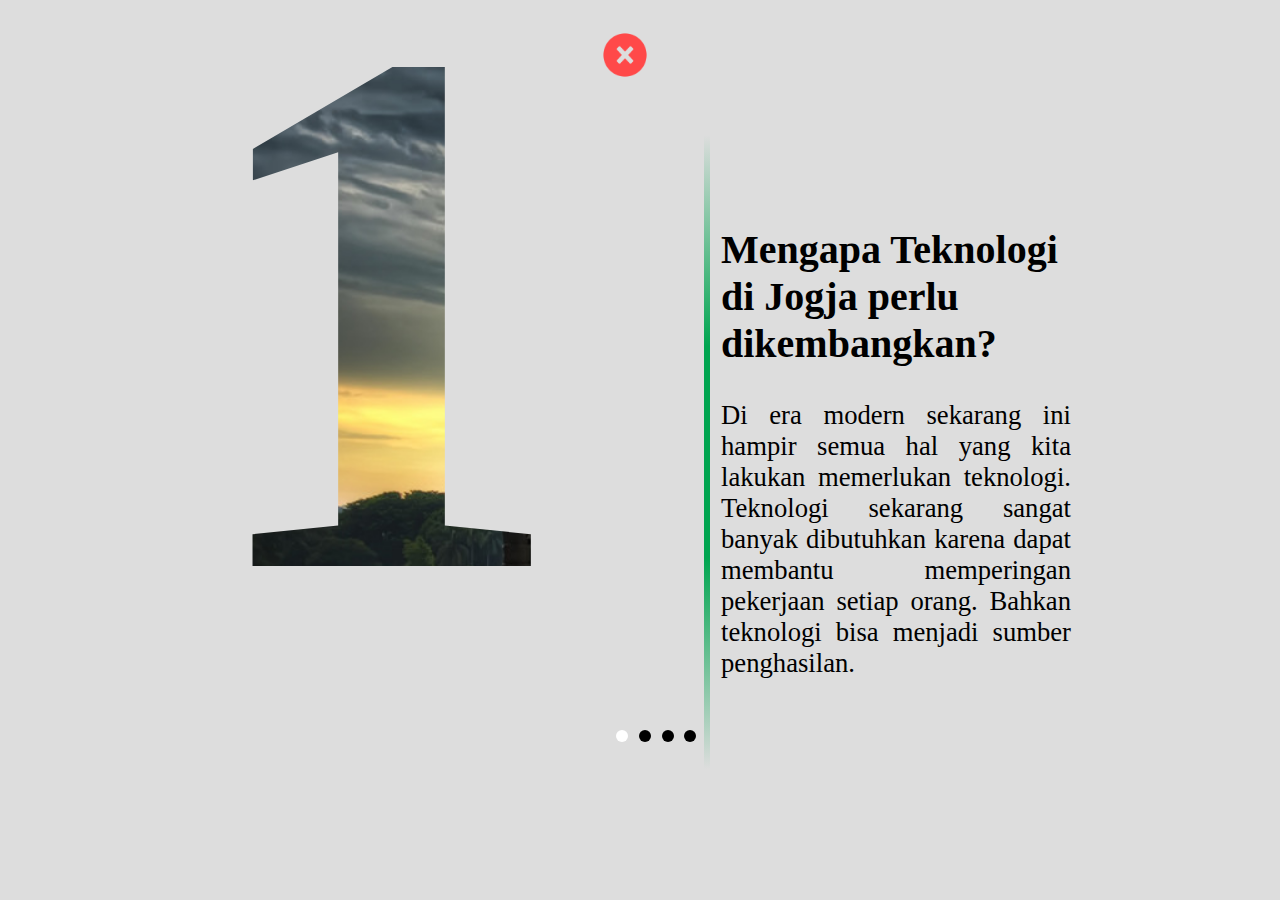
<file: slide.html>
<!DOCTYPE html>
<html>
<head>
	<title>JTech - Jogja Technology Comunity</title>
	<link rel="stylesheet" type="text/css" href="style.css">
	<link rel="stylesheet" type="text/css" href="responsive.css">
	<script type="text/javascript" src="jquery-3.3.1.min.js"></script>
	<link rel="icon" type="image/x-icon" href="img/j-icon.png">
	<meta name="viewport" content="width=device-width; initial-scale=1.0">
</head>
<body>

	<!--....................SLIDERCOOL...........................-->
	<!--....................SLIDERCOOL...........................-->
	
	<div class="main animate-scroll scroll-css">
		<a href="index.html #back-here" class="back-slide">
			<div class="close">
				<img src="img/close.png" width="50px">
			</div>
		</a>
		<div class="slider">
				<div class="ver" id="ver"></div>
				<div class="one">
					1
				</div>
				<div class="data1">
					<div class="isi-data1">
						<h2 style="text-align: left;">Mengapa Teknologi di Jogja perlu dikembangkan?</h2>
						
						<p>
							Di era modern sekarang ini hampir semua hal yang kita lakukan memerlukan teknologi. Teknologi sekarang sangat banyak dibutuhkan karena dapat membantu memperingan pekerjaan setiap orang. Bahkan teknologi bisa menjadi sumber penghasilan. 
						</p>
					</div>
				</div>

				<div class="two">
					2
				</div>
				<div class="data2">
					
					<p>
						Beberapa orang mungkin masih ada yang belum paham tentang teknologi lebih dalam seperti Coding , Game Devlopment , dan lain - lain. Oleh karena itu di kota Jogja ini khususnya kita harus mengembangkan kemampuan masyarakat akan teknologi yangada disekitar kita. Mengapa demikian? Karena agar terciptanya kemudahan manusia maka teknologi sangat penting dikembangkan dikalangan masyarakat.
					</p>
				</div>
				<div class="three">
					3
				</div>
				<div class="data3">
					
					<p>
						Agar tidak terjadinya gaptek (gagap teknologi) sehingga masyarakat tidak ketinggalan zaman dan dapat menyesuaikan dengan zamannya. Mengingat perkembangan teknologi yang semakin pesat maka perlulah pelatihan teknologi kepada masyarakat khususnya kalangan pelajar.
					</p>
				</div>
				<div class="four">
					4
				</div>
				<div class="data4">
					
					<p>
						Hadirlah sebuah organisasi J-Tech yang mengembangkan teknologi di Jogja khususnya supaya Jogja
						kedepannya bisa menjadi kota cerdas atau SMART CITY. Teknologi harusdikuasai oleh setiap orang dan jangan sampai teknologi menguasai diri kita sendiri.
					</p>
				</div>
				<div class="dot">
					<a href="javascript:void(0)"> <div class="dots1"></div> </a>
					<a href="javascript:void(0)"> <div class="dots2"></div></a>
					<a href="javascript:void(0)"> <div class="dots3"></div></a>
					<a href="javascript:void(0)"> <div class="dots4"></div></a>
				</div>
				<script type="text/javascript">
					$(".dot a:nth-child(1)").click(function(){
						$('.slider').css({"left" : "15%"});
						$('.data1').fadeIn();
						$('.data2').fadeOut();
						$('.data3').fadeOut();
						$('.data4').fadeOut();
						$('.ver').css({"left":"55%"});
						$('.dots1').css({"background":"white"});
						$('.dots2').css({"background":"black"});
						$('.dots3').css({"background":"black"});
						$('.dots4').css({"background":"black"});
					});
					$(".dot a:nth-child(2)").click(function(){
						$('.slider').css({"left":"-40%"});
						$('.data1').fadeOut();
						$('.data2').fadeIn();
						$('.data3').fadeOut();
						$('.data4').fadeOut();
						$('.ver').css({"left":"20%"});	
						$('.dots1').css({"background":"black"});
						$('.dots2').css({"background":"white"});
						$('.dots3').css({"background":"black"});
						$('.dots4').css({"background":"black"});
					});
					$(".dot a:nth-child(3)").click(function(){
						$('.slider').css({"left" : "-180%"});
						$('.data1').fadeOut();
						$('.data2').fadeOut();
						$('.data3').fadeIn();
						$('.data4').fadeOut();	
						$('.ver').css({"left":"85%"});	
						$('.dots1').css({"background":"black"});
						$('.dots2').css({"background":"black"});
						$('.dots3').css({"background":"white"});
						$('.dots4').css({"background":"black"});

					});
					$(".dot a:nth-child(4)").click(function(){
						$('.slider').css({"left" : "-240%"});
						$('.data1').fadeOut();
						$('.data2').fadeOut();
						$('.data3').fadeOut();
						$('.data4').fadeIn();	
						$('.ver').css({"left":"55%"});
						$('.dots1').css({"background":"black"});
						$('.dots2').css({"background":"black"});
						$('.dots3').css({"background":"black"});
						$('.dots4').css({"background":"white"});
					});
				</script>
				<script type="text/javascript">
					$("html").ready(function(){
						$(".animate-scroll").css({"transform":"scale(1,1)"});
					});
				</script>
		</div>
	</div>
	<!--....................SLIDERCOOL...........................-->
	<!--....................SLIDERCOOL...........................-->
</body>
</html>
</file>
<file: style.css>
/*----------------UNIVERSAL-----------------*/
/*----------------UNIVERSAL-----------------*/
/*----------------UNIVERSAL-----------------*/



body{
	font-family: calibri;
	margin: 0 auto;
	background: #f3f3f3;
}
.pengantar{
	font: normal 16px  sans-serif;
	margin-left: 250px;
	margin-right: 250px;
}
a{
	text-decoration: none;
	color:black;
}
h1{
	color: #00A859;
	font-size: 2.5em;
	font-family: "jogja";
}
.grid{
	float: left;
	width: 25%''
}
.grid img{
	float: left;
	width: 25%''
}
.inline{
	display: inline;
}
.inline-block{
	display: inline-block;
}
.block{
	display: block;
}
.f-left{
	float: left;
}
.f-right{
	float: right;
}
.clear-both{
	clear: both;
}
hr{
	width: 40%;
	background: #00A859;
	border: none;
	padding: 2px;
	margin-bottom: 0;
	margin-top: 10px;
}
::selection{
	background: #eee;
}
::-webkit-scrollbar{
	width: 0.8%;
}
::-webkit-scrollbar-track{
	background: #ddd;
}
::-webkit-scrollbar-thumb{
	background: linear-gradient(90deg,#16AF02,#0D6401);
	border-radius: 10px;
}
.baca-holder{
	padding: 10px;background: #eee;border-left: 8px solid #00A859;width: 70%;
}

/*----------------UNIVERSAL-----------------*/
/*----------------UNIVERSAL-----------------*/
/*----------------UNIVERSAL-----------------*/


/*----------------FONT-----------------*/
/*----------------FONT-----------------*/
/*----------------FONT-----------------*/

@font-face{
	font-family: "jogja";
	src:url(font/Jogjakartype.ttf);
}
/*----------------FONT-----------------*/
/*----------------FONT-----------------*/
/*----------------FONT-----------------*/


/*----------------TOP HEADER-----------------*/
/*----------------TOP HEADER-----------------*/
/*----------------TOP HEADER-----------------*/


.top-header{
	z-index: 2;
	background: #ddd;
	padding: 20px;
}
.image-logo-1{
	padding: 6px;
}
.form-search input[type="text"]{
	padding: 11px;
	font: bold 18px Arial;
	border:none;
	border-radius: 15px 0px 0px 15px;
	width: 200px;
	 font: bold 11px 'lucida sans';
	 transition: all 0.5s;
}
.form-search input[type="text"]:focus{
	outline: none;
	transition: all 0.5s;
}
.form-search button{
	padding: 10px;
	color: white;
	font: bold 13px Arial;
	background: #00A550;
	border-radius: 0px 15px 15px 0px;
	border: none;
}
.form-search{
	margin-top: 15px;
	margin-right: 10px;
}
#none{
	display: none;
}
.drp{
	background: #DDDDDD;
	padding-top: 10px;
	padding-bottom: 10px;
	padding-left: 20px;
	padding-right: 20px;
	margin: 0;
	border-radius: 10px;
	z-index: 999;
	box-shadow: 0px 0px 20px rgba(0,0,0,0.5);
	
}
.btn-nav:hover .line1{
	width: 37px;
	transition: all 0.2s;
}
.btn-nav:hover .line2{
	width: 44px;
	transition: all 0.2s;
}
.btn-nav:hover .line3{
	width: 37px;
	transition: all 0.2s;
}
.line1{
	content: " ";
	padding: 3px;
	width: 40px;
	background: #737678;
	margin-top: 7px;
	transition: all 0.2s;
}
.line2{
	content: " ";
	padding: 3px;
	width: 30px;
	background: #737678;
	margin-top: 7px;
	transition: all 0.2s;
}
.line3{
	content: " ";
	padding: 3px;
	width: 40px;
	background: #737678;
	margin-top: 7px;
	margin-bottom: 10px;
	transition: all 0.2s;
}

.dark-bg{
	position: fixed;
	top: 0;
	left: 0;
	width: 100%;
	height: 100%;
	background: rgba(0,0,0,0.7);
	z-index: 10;
}
.drp{
	position: absolute;
	right: 50px;
	padding: 10px;
	text-align: center;
	font-size: 13pt;
	font-family: arial;
	font-weight: 700;
	color: white;
	cursor: pointer;
	width: 45px;
}
.tampil{
	display: block;
}
.show{
	width: 100%;
	display: block;
}
.navigation{
	position: fixed;
	top: 0;
	left: -100%;
	width: 350px;
	background: #eee;
	height: 100%;
	transition: all 0.6s;
	z-index: 1000;
	
	overflow: hidden;
}
.navigation li{
	list-style: none;
}
.img-avatar img{
	position: absolute;
	left: 20px;
	text-shadow: 3px 3px 10px black;
}
.name-user{
	font-size: 14pt;
	padding: 15px 15px 15px 40px;
	background: #00A550;
	color: white;
	font-weight: 600;
	font-family: sans-serif;
}
.name-user:hover{
	text-decoration: underline;
	cursor: pointer;
}
.popup-user{
	position: fixed;
	background: white;
	z-index: 2000;
	-webkit-transform: translate(-50%,-50%);
	top: 50%;
	left: 50%;
	
}
.dark-bg-user{
	position: fixed;
	top: 0;
	left: 0;
	width: 100%;
	height: 100%;
	background: rgba(0,0,0,0.7);
}
.back-avatar{
	position: relative;
	background: url(img/back4.jpg);
	padding: 60px;
	transition: all 0.5s;
	background-size: 100%;
}
.back-avatar:hover{
	background-size: 150%;
	transition: background-size 0.5s;
}
.close-btn{
	width: 80px;
	height: 80px;
	margin-top: 30px;
	cursor: pointer;
	border-radius: 100px;
}
.close-btn a{
	display: block;
}
.close-btn a img:hover{
	-webkit-transform: rotate(90deg);
	transition: all 0.5s ease-in-out;
}
.navigation a{
	border-bottom: 1px solid #ddd;
	display: block;
	text-align: left;
	padding-left: 20px;
	padding-top: 20px;
	padding-bottom: 20px;
	font-size: 13pt;
	font-family: arial;
	font-weight: 700;
	color: #222;
	background: #eee;
	transition: all 0.5s;
	position: relative;
}
.navigation a:hover{
	background: #aaa;
	transition: all 0.5s;
}

.navigation2 a{ 
	display: block;
	width: 70%;
	padding: 10px;
	text-align: left;
	background: none;
	font-size: 13pt;
	color: white;
}

.navigation2 a:hover{
	background: #00A859;
}
#active2{
	background: black;
}
#active{
	background: #787878;
}

/*----------------TOP HEADER-----------------*/
/*----------------TOP HEADER-----------------*/
/*----------------TOP HEADER-----------------*/

/*---------------- BACKGROUND-----------------*/
/*---------------- BACKGROUND-----------------*/
/*---------------- BACKGROUND-----------------*/
.learn-more a{
	font-size: 15pt;
	background: #00A859;
	width: 100%;
	display: block;
	text-align: center;
	padding: 10px;
	color: white;
	transition: all 0.5s;
}
.learn-more{
	margin-top: 15px;
}
.header-pict{
	background: url(img/malioboro-1.jpg)bottom  no-repeat;
	background-size: cover;
	background-attachment: fixed;
	background-color: #E6E7E8;
	width: 100%;
	position: relative;
	height: 550px;

}
.header-pict-2{
	background-size: 100% ;
	background-color: rgba(0,0,0,0.8);
	width: 100%;
	height: 400px;

}

#dark{
	background: linear-gradient(rgba(0,0,0,0.8),rgba(0,0,0,0.7));
	width: 100%;
	height: 100%;
	top: 0;
	left: 0;
	transition: all 0.5s;
}
#dark:hover{
	background: linear-gradient(rgba(0,0,0,0.6),rgba(0,0,0,0.4));
	transition: all 0.5s;
}
#dark:hover #header-caption{
	background: rgba(0,0,0,0.5);
	transition: all 0.5s;
}
#header-caption{
	transition: all 0.5s;
	color: white;
	position: absolute;
	-webkit-transform: translate(-50%,-50%);
	top: 50%;
	left: 50%;
	padding: 10px;
}
#header-caption:hover{
	box-shadow: 0px 0px 100px white;
}
.capt-header-1{
	font-size: 75pt;
}
.capt-header-2{
	font-size:17pt;
}
.capt-header-1,.capt-header-2{
	font-family: arial;

}
.capt-header-2{
	font-family: sans-serif;
}



.ovhidden,.ovhidden2,.ovhidden3{
	overflow: hidden;
	transition: all 0.5s;
	position: relative;
}
.capt-header-1,.capt-header-2,#more-header{
	position: relative;
	overflow: hidden;
	left: -100%;
}
#more-header{
	transition: all 1s;
}
.capt-header-1{
	transition: all 0.3s; 
}
.capt-header-2{
	transition: all 0.4s;
}
.color-layer1{
	content: " ";
	width: 0px;
	height: 100%;
	background: rgba(255,255,255,1);
	z-index: 1;
	position: absolute;
}
.color-layer2{
	position: absolute;
	left: 0px;
	content: " ";
	width: 0px;
	height: 100%;
	background: rgba(255,255,255,1);
	z-index: 1;
}



/*---------------- BACKGROUND-----------------*/
/*---------------- BACKGROUND-----------------*/
/*---------------- BACKGROUND-----------------*/



/*---------------- GARIS-----------------*/
/*---------------- GARIS-----------------*/
/*---------------- GARIS-----------------*/


.garis-1{
	padding-top: 10px;
	background: #00A859;
	width: 20%;
}
.garis-1,.garis-2{
	display: inline-block;
	float: left;
}
.garis-2{
	padding-top: 10px;
	background: #1A764C;
	width: 20%;
}

/*---------------- GARIS-----------------*/
/*---------------- GARIS-----------------*/
/*---------------- GARIS-----------------*/
.location-web{
	padding: 20px;
	background: #E4E3E3;
	font-size: 13pt;
	box-shadow: 0px 0px 2px black;
	text-align: right;
	padding-right: 100px;
}
.location-web .next-bc{
	font-weight: bold;
	font-family: arial;
	background: url(img/arrow.svg)center no-repeat;
	padding: 20px;
	background-size: 100%;
}
.location-web a{
	color: #00A859;
}
.location-web a:hover{
	text-decoration: underline;
}

/*---------------- BATAS-----------------*/
/*---------------- BATAS-----------------*/
/*---------------- BATAS-----------------*/




.batas{
	padding: 30px;
	background: url(img/back5.jpg);background-attachment: fixed;
}
.box{
	margin-left: 40px;
	margin-right: 40px;
	transition: all 0.3s;
}

.box:hover{
	-webkit-transform: scale(1.1,1.1);
	transition: all 0.3s;
	cursor: pointer;
}


/*---------------- BATAS-----------------*/
/*---------------- BATAS-----------------*/
/*---------------- BATAS-----------------*/



/*---------------- INTRO-----------------*/
/*---------------- INTRO-----------------*/
/*---------------- INTRO-----------------*/

.penjelasan{
	margin: 20px;
	padding: 20px;
	font-size: 14pt;
}

/*---------------- INTRO-----------------*/
/*---------------- INTRO-----------------*/
/*---------------- INTRO-----------------*/

.sticky{
	background: rgba(0,0,0,0.8);
	padding: 5px;
	z-index: 999;
	border-radius: 10px;
	overflow: none;
	color: white;
	bottom: -100%;
	font-size: 14pt;
	opacity: 0;
	display: none;
	transition: opacity 0.5s;
}
.sticky2{
	background: rgba(0,0,0,0.8);
	padding: 5px;
	z-index: 999;
	border-radius: 10px;
	color: white;
	bottom: -100%;
	font-size: 14pt;
	opacity: 0;
	display: none;
	transition: opacity 0.5s;
}
.tanggal:hover .sticky2{
	display: block;
	opacity: 1;
	transition: opacity 0.5s;
}
.lokasi:hover .sticky{
	display: block;
	opacity: 1;
	transition: opacity 0.5s;
}
.poster{
	margin: 10px;
	display: inline-block;
	width: 370px;
	background: #ffffff;
	margin-bottom: 20px;
	height: 100%;
	box-shadow: 0 4px 10px -1px rgba(0,0,0,0.5);
	border-radius: 10px 10px 0px 0px;
}
.poster .imgpstr{
	width: 100%;
	border-radius: 10px 10px 0px 0px;
	height: 70%;
}
.lokasi,.tanggal,.More-infopstr{
	position: relative;
}
.lokasi,.tanggal,.More-infopstr{
	width: 50%;
	display: block;
	float: left;
	vertical-align: bottom;
	height: 20px;
	padding-top: 10px;
	padding-bottom: 10px;
	bottom: 0;
	font-size: 14pt;
	background: #DBDBDB;
	transition: all 0.5s;
	color: #222;
	text-align: left;
}
.paragraf{
	padding-left: 20px;
	padding-right: 20px;
	text-align: left;
}
.tanggal{
	background: #BDBDBD;
}
.lokasi:hover,.tanggal:hover,.More-infopstr:hover{
	background: #BDBDBD;
}


/*---------------- EVENT-----------------*/
/*---------------- EVENT-----------------*/
/*---------------- EVENT-----------------*/
.tag{
	padding: 10px;
	color:#a3a3a3;
	background: #F7F7F7;
	width: 50%;
	border-radius: 5px 5px 0px 0px;
}
.box-event a:hover{
	text-decoration: underline;
}
#pengantar-event{
	padding: 30px;
	text-align: justify;
	font-size: 13pt;
}
.box-event{
	width: 320px;
	display: inline-block;
	vertical-align: top;
	border-radius: 10px;
}
.head-event{
	padding: 10px;
	height: 120px;
}
.box-one,.box-three{
	background: #E1E1E1;
}
.box-two,.box-four{
	background: #00A859;
}
.box-event p{
	padding: 10px;
	text-align: justify;
}
.read-more{
	background: #00A859;
	color: white;
	display: block;
	width: 200px;
	height: 20px;
	padding: 10px;
	transition: all 0.2s;
	position: relative;
	overflow: hidden;
}
.read-more:before{
	position: absolute;
	width: 200px;
	height: 20px;
	padding: 10px;
	content: "Selengkapnya";
	background: #bbb;
	left: 0;
	color:#222;
	top: -100%;
	transition: all 0.2s;
}
.read-more:hover:before{
	top: 0%;
	transition: all 0.2s;
}

/*---------------- EVENT-----------------*/
/*---------------- EVENT-----------------*/
/*---------------- EVENT-----------------*/


/*----------------GALLRI-----------------*/
/*----------------GALLRI-----------------*/
/*----------------GALLRI-----------------*/

.dark-back-img{
	content: " ";
	position: fixed;
	width: 100%;
	height: 100%;
	top: 0%;
	left:0%;
	z-index: 100;
	background: rgba(0,0,0,0.8);
}
.big-image img{
	z-index: 1000;
}
.big-image{
	position: fixed;
	width: 100%;
	height: 100vh;
	top: 0;
	left: 0;
	z-index: 1000;
	margin: 0;
}
.next,.prev{
	position: absolute;
	cursor: pointer;
	font-weight: 600;
	font-size: 15pt;
	background: #eee;
	padding: 10px;
	padding-top: 20px;
	padding-bottom: 20px;
	width: 10px;
	top:45%;
	z-index: 1000;
}
.next{
	right: 0;
}
.close{
	font-size: 14pt;
	z-index: 1000;
	color: white;
	font-family: sans-serif;
	cursor: pointer;
	position: absolute;
	top: 5%;
	right: 7%;
	padding: 20px;
	width: 20px;
}
.close img:hover{
	-webkit-transform: rotate(90deg);
	transition: all 0.5s;
}

.img-big img{
	position: absolute;
	top: 50%;
	left: 50%;
	-webkit-transform: translate(-50%,-50%);
}
.image-caption-big{
	position: absolute;
	bottom: 8%;
	font-size: 14pt;
	background: #eee;
	left: 50%;
	-webkit-transform: translate(-50%,-50%);
	padding: 20px;
	width: 600px;
}
.image{
	border:10px solid #F3F3F3;
	margin-top: 6px;
	background: #F3F3F3;
	color: #eee;
}
.image img{
	border-radius: 10px;
}
.more-image a{
	display: block;
	width: 100%;
	padding-top: 10px;
	padding-bottom: 10px;
	background: #ddd;
	transition: all 0.5s;
	position: relative;
	top: -100%;
	transition: 0.2s;
}
.images{
	transition: all 0.2s
}
.img-style{
	position: relative;
	text-align: center;
}
.image-caption{
	border-radius: 0px 0px 5px 5px;
	font-size: 15pt;
	padding-top: 20px;
	padding-bottom: 20px;
	position: absolute;
	bottom: 0px;
	opacity: 0;
	transition: all 0.3s;
	left: 0;
	background: rgba(0,168,89,0.8);
	width: 100%;
	z-index: 999;
	color: black;
	font-weight: 600;
	color:white;
}
.img-style:hover .image-caption{
	opacity: 1;
	bottom: 4px;
	transition: all 0.3s;
}
.image{
	transition: 0.3s;
}
.image img:hover{
	cursor: pointer;
}
.image:hover{
	-webkit-transform: scale(1.1,1.1);
	transition: 0.3s;
}
/*----------------GALLRI-----------------*/
/*----------------GALLRI-----------------*/
/*----------------GALLRI-----------------*/

.tetap-terhubung{
	background: url(img/back2.png) bottom no-repeat;
	padding: 100px;
	z-index: -99;
	background-size: 100% ;
	margin-top: -95px;
	margin-bottom: -95px;
}
.form{
	padding: 20px;
	background: rgba(243,243,243,0.9);
	width: 40%;
	box-shadow: 3px 3px 10px rgba(0,0,0,0.5);
	border:8px solid #5ABC6F;
	border-radius: 10px;
}
.form .label{
	font-size:14pt;
	padding-top: 20px;
}
.form input[type="text"],.form input[type="email"]{
	width: 80%;
	padding: 10px;
	font-size: 13pt;
	background: #EFEFEF;
	border: 1px solid #ccc;
	box-shadow: 0 3px 10px -6px rgba(0, 0, 0, 0.22);
}
.form input[type="text"]:focus,.form input[type="email"]:focus{
	outline: none;
}
.form input[type="submit"]{
	background: #00A759;
	width: 70%;
	padding: 10px;
	margin-top: 10px;
	font-size: 13pt;
	color: white;
	border: none;
	margin-bottom: 40px;
}
.form input[type="submit"]:hover{
	cursor: pointer;
}
.form input[type="submit"]:active{
	background: #02894A;
}
.form-search input[type="text"]{
	width: 500px;font-size: 15pt;
}
.medsos a{
	width: 300px;padding:30px;text-align:center;margin:10px;display: inline-block;
}
.medsos a:hover{
	opacity: 0.8;
}
.popup-user a{
	transition: all 0.5s;
	border-left: 1px solid #ddd;
}
.popup-user a:hover{
	text-decoration: underline;
	transition: all 0.5s;
}
/*----------------FOOTER-----------------*/
/*----------------FOOTER-----------------*/
/*----------------FOOTER-----------------*/

.logo div{
	display: inline-block;
	width: 20%;
	padding: 10px;
}
.footer-box{
	vertical-align: top;
	width: 310px;
	padding-bottom: 35px;
}
.footer-box p{
	padding: 15px;
	text-align: justify;
}
.footer{
	background: #222;
	color: white;
}
.batas-footer{
	padding: 8px;
	background: #d4d4d4;
	color: black;
}
/*----------------FOOTER-----------------*/
/*----------------FOOTER-----------------*/
/*----------------FOOTER-----------------*/
/*----------------SLIDER-----------------*/
/*----------------SLIDER-----------------*/
/*----------------SLIDER-----------------*/
.back-slide{
	position: fixed;
	top: 10px;
	left:50%;
	z-index: 999;
}
.ver{
	content: " ";
	padding: 2px;
	background: linear-gradient(#ddd,#00A550,#00A550,#ddd);
	position: fixed;
	width: 2px;
	height: 70%;
	left: 55%;
	top: 15%;
	transition: all 1s;
}
.main{
	position: fixed;
	height: 100vh;
	width: 100%;
	background: #ddd;
	overflow: hidden;
}
.slider{
	position: relative;
	width: 400%;
	margin: 0;
	left: 15%;
	transition: all 1s;
}
.data{
	position: absolute;

}
.dot{
	position: fixed;
	top: 80%;
	left: 48%;
	font-size: 20pt;
}

.dots1,.dots2,.dots3,.dots4{
	content: " ";
	width: 12px;
	height: 12px;
	margin: 2px;
	border-radius: 10px;
	display: inline-block;
	background: black;
}
.dots1{
	background: white;
}
.one,.two,.three,.four{
	width: 25%;
	font-size: 20cm;
	line-height: 16.5cm;
	background-image: url(img/1.jpg);
	background-size: cover;
	background-attachment: fixed;
	-webkit-background-clip:text;
	-webkit-text-fill-color:transparent;
	float: left;
	font-weight: bold;
}
.two{
	background-position: 400px;
	background-image: url(img/2.jpg);
}
.three{
	background-position: -400px;
	background-image: url(img/3.jpg);
}
.four{
	background-position: 400px;
	background-image: url(img/4.jpg);
}
.data1,.data2,.data3,.data4{
	position: fixed;
	width: 350px;
	top: 50%;
	left: 70%;
	-webkit-transform: translate(-50%,-50%);
	font-size: 20pt;
	text-align: justify;
}
.data2{
	left: 40%;
	display: none;
}
.data3{
	left: 70%;
	display: none;
}
.data4{
	left: 40%;
	display: none;
}



/*----------------SLIDER-----------------*/
/*----------------SLIDER-----------------*/
/*----------------SLIDER-----------------*/





.organisasi img{
	border:5px solid #00A859;
	box-shadow: 3px 3px 10px rgba(0,0,0,0.5);
	border-radius: 10px;
}
.poster{
	
}
.tombol-semua{
	width: 130px;display:block;color:white;font-size:15pt;padding: 5px;background: #00A550;
}
.poster h3{
	height: 30px;
}
.lebih-lanjut{
	padding: 10px;
	text-align: justify;
}
.penjelasan-why{
	background: url(img/back3.png)bottom no-repeat;
	background-size: 100%;
}
.penjelasan-why p{
	margin-left: 200px;
	margin-right: 200px;
	font-size: 15pt;
	margin-bottom: 50px;
	text-align: justify;
}
.poster{
	animation: slide 1s 1;
}
.tabs{
	display: none;
}
@keyframes slide{
	0%{-webkit-transform: scale(0.4,0.4);opacity:0;}
	50%{-webkit-transform: scale(1,1);opacity:1;}
	100%{-webkit-transform: scale(1,1);opacity:1;}
}
.kategori{
	background: #00A859;
	width: 20%;
	color: white;
	padding: 10px;
	margin-top: 20px;
	margin-bottom: 20px;
}



/*----------------CHAT-----------------*/
/*----------------CHAT-----------------*/
/*----------------CHAT-----------------*/
.chatnow{
	margin-left: 50px;
	margin-right: 35px;
	width: 100px;
	border-radius: 10px;
}
.chatnow,.chatnow:before{
	padding: 30px;
}
.chatnow:before{
	content: "Mulai Obrolan";
	width: 100px;
	border-radius: 10px;
}
.chat-body{
	display: none;
	width: 300px;
	background: white;
	height: 350px;
	position: fixed;
	z-index: 2000;
																		
	right: 10%;
	border-radius: 10px;
	box-shadow: 3px 3px 32px rgba(0,0,0,0.5);
}
.status{
	margin-right: 20px;
	content: " ";
	width: 10px;
	height: 10px;
	background: green;
	border-radius: 100px;
}

.head-chat{
	cursor: pointer;
	background: #00A859;
	margin: 0;
	padding: 20px;
	color: white;
	border-radius: 10px 10px 0px 0px;
}
#chat-awal-adm,#chat-awal-adm2{
	display: none;
}

.chat-first{
	background: #eee;
	padding: 10px;
	width: 60%;
	float: left;
	margin-top: 10px;
	margin-left: 5px;
}
.input-text{
	margin-top: 30px;
}
#input-text{
	position: relative;
}
.input-text input[type="text"]{
	width: 98%;
	padding-top: 10px;
	padding-bottom: 10px;
	
}

.text-input-chat{
	position: absolute;
	bottom: 0;
	width: 100%;
}
.text-input-chat a{
	width: 100%;
	padding-top: 10px;
	padding-bottom: 10px;
	color: white;
	background: #9B9B9B;
	display: block;
}
/*----------------CHAT-----------------*/
/*----------------CHAT-----------------*/
/*----------------CHAT-----------------*/



#login-from{
	position: fixed;
	top:50%;
	left: 50%;
	-webkit-transform: translate(-50% ,-50%);
	
}
.back-login{
	background: white;
	padding: 70px 50px 70px 50px;
}
.inputlogin input{
	width: 300px;
	padding: 10px;
	border: 1px solid #00A859;
}
.inputlogin input:focus{
	outline: 0;
}
.submit-login input{
	cursor: pointer;
	width: 323px;
	border:none;
	padding: 10px;
	color: white;
	font-size: 13pt;
	background: #00A859;
	transition: all 0.5s;
}
.submit-login input:hover{
	background: #028749;
	transition: all 0.5s;
}
.daftarakun a{
	background: #00A859;
}
.daftarakun a:hover{
	text-decoration: underline;
}
.res-lc{
	background: url(img/livechat.png)center no-repeat;background-size: cover;
}
.box-isi{
	background: #aaa;
	padding: 20px;
	box-shadow: 0px -1px 12px black;
	border-radius: 20px;
	display: block;
	width: 50%;
}
</file>
<file: responsive.css>
/*
*
*
---- Header
*
*
*/
@media(max-width: 1250px){
	#ver{
		display: none;
	}
}
@media(max-width: 1200px){
	.img-style img{
		width: 400px;
		height: 300px;
	}
	.poster{
		width: 300px;
		height: 100%;
	}
	.dot{
		top: 95%;
		left: 41%;
	}
	.one,.two,.three,.four{
		font-size: 150pt;
		position: relative;
		bottom: 90%;
		line-height: 8cm;
	}
}
@media(max-width: 600px){
	.data1,.data2,.data3,.data4{
		font-size: 14pt;
		text-align: justify;
		width: 80%;
		top: 60%;
		left: 50%;
	}
	h1{
		font-size: 20pt;
	}
	.img-style img{
		width: 300px;
		height: 210px;
	}
}
@media(max-width: 1000px){
	#big-res{
		height: 50%;
		width: 100%;
		z-index: 1000;
	}
	.next, .prev{
		z-index: 2000;
	}
	.box-intro img{
		width: 220px;
		height: 160px;
	}
}

@media(max-width:700px){
	.image-logo-1 img{
		width: 180px
	}
	.drp{
		right: 3%;
		width: 40px;
	}
	.form-search{
		float: none;
	}
	.form-search input[type="text"]{
		width:100%;
		margin:0 auto;
		border-radius: 0;
		padding-left: 0;
		padding-right: 0;
		text-align: center;
		padding-top: 15px;
		padding-bottom: 15px;
	}
	.form-search input[type="text"]:focus{
		width: 100%;
	}
	.form-search button{
		width: 100%;
		border-radius: 0;
	}
}
@media(max-width: 1000px){
	.medsos a{
		width: 70%;
		margin-top: 20px;
		margin: 0px;
	}
}

/*
*
*
---- Header
*
*
*/



/*
*
*
---- NAV
*
*
*/


@media(max-width: 500px){
	#drop-down{
		display: block;
	}
	#none{
		display: block;
	}
	.tampil{
		display: block;
	}
	#block a{
		width: 100%;
	}
	.show{
		width: 100%;
		display: block;
	}
	#header-caption{
		margin-top: 10%;
	}
	.box-intro p{
		font-size: 12pt;
		padding: 0px;
		text-align: justify;
	}
	.penjelasan{
		padding: 5px;
		margin: 4px;
	}
}



/*
*
*
---- NAV
*
*
*/


/*
*
*
---- Acara
*
*
*/



@media(max-width: 1170px){
	#br br{
		display: none;
	}
	.chatnow{
		margin-top: 30px;
		margin-bottom: 30px;
		margin-right: 10;
		margin-left: 10;
		width: 300px;
	}
	.chatnow:before{
		width: 300px;
	}
	#res-lc{
		background: #aaa;
	}
	.box{
		margin-left: 20px;
		margin-right: 20px;
	}
}
@media(max-width: 900px){
	.penjelasan-why p{
		margin: 20px;
		font-size: 12pt;
	}
	.pengantar{
		margin: 30px;
	}
}
@media(max-width: 600px){
	.chatnow{
		width: 300px;
		margin-left: 0px;
		margin-right: 0px;
	}
	.shadow-2{
		display: none;
	}
	hr{
		margin-bottom: 20px;
	}
	.navigation{
		width: 100%;
	}
	.poster{
		width: 94%;
		height: 100%;
	}
}
@media(max-width: 960px){
	.box{
		width: 100%;
		position: relative;
		background: #222;
		margin: 0 auto;
		padding-left: 0;
		padding-right: 0;
	}
	.box h2{
		color: white;
	}
	.box:hover{
		-webkit-transform: none;
	}
	.box img{
		float: left;
		width: 40px;
		margin: 20px;
		background: #eee;
		border-radius: 10px;
		padding: 10px;
	}
	.batas{
		padding: 0px;
	}
	.tetap-terhubung{
		padding: 0px;
		margin: 0;
	}
	.form{
		width: auto;
		font-size: 12pt;
		padding: 0px;
	}
	.head-form{
		font-size: 10pt;
	}
	.form input[type="text"], .form input[type="email"]{
		font-size: 12pt;
	}

}



/*
*
*
---- Acara
*
*
*/
@media(max-width: 970px){
	.capt-header-1{
		font-size: 40pt;
	}
	.capt-header-2{
		font-size: 20pt;
		padding-right: 15px;
	}
}
@media(max-width: )
</file>
